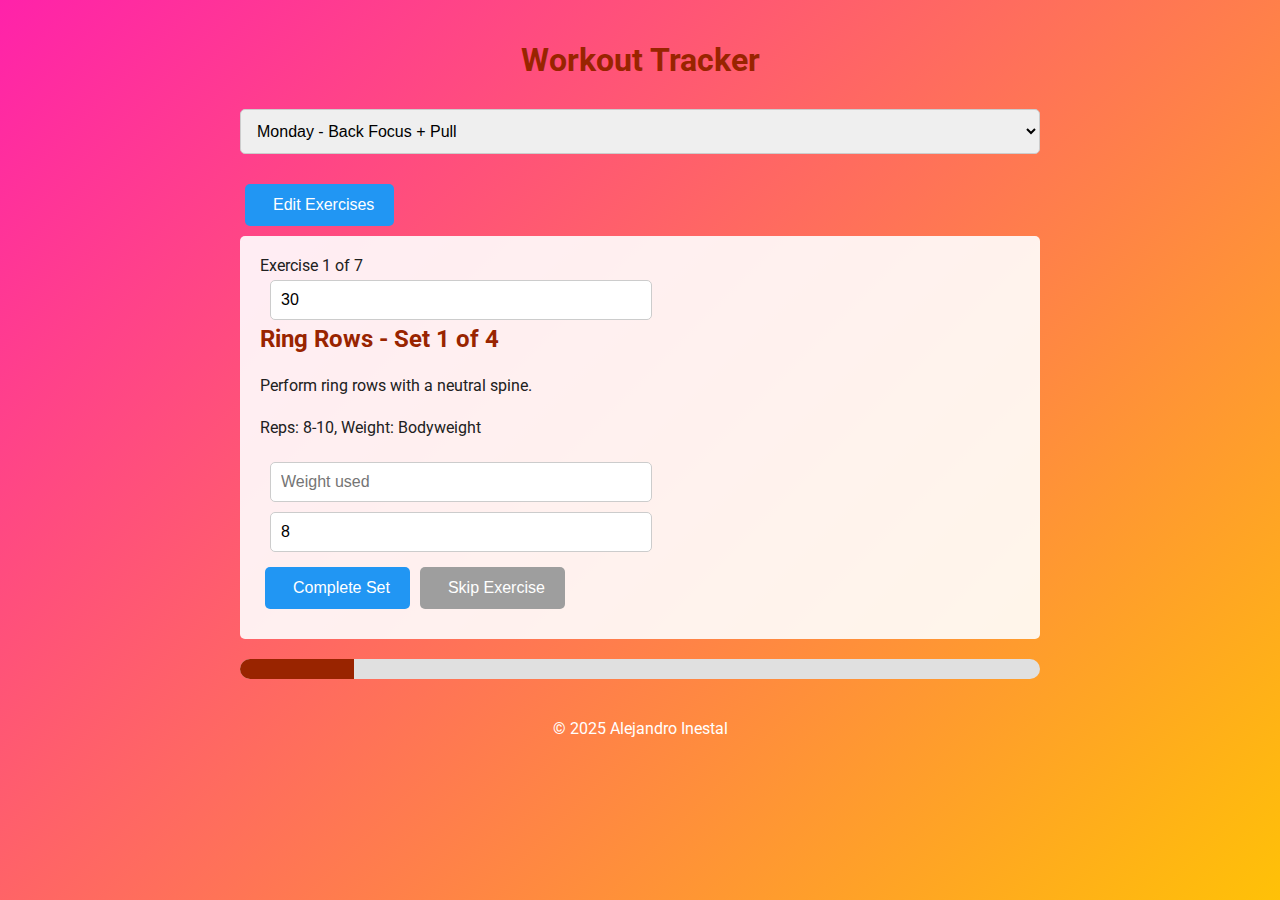
<file: index.html>
<!DOCTYPE html>
<html lang="en">
<head>
    <meta charset="UTF-8">
    <title>Workout Tracker</title>
    <meta name="viewport" content="width=device-width, initial-scale=1.0">
    <!-- Google Fonts -->
    <link href="https://fonts.googleapis.com/css?family=Roboto:300,400,500,700&display=swap" rel="stylesheet">
    <!-- Font Awesome for icons -->
    <link rel="stylesheet" href="https://cdnjs.cloudflare.com/ajax/libs/font-awesome/6.0.0-beta3/css/all.min.css" integrity="sha384-j4fZr0tCK1kPZD+g0+l2K07cxrqZ5e11xMCOVYOnDmW0uHk3yVKVvZcWR1JtmJ8x" crossorigin="anonymous">
    <!-- Your CSS -->
    <link rel="stylesheet" href="styles.css">
</head>
<body>
    <header>
        <h1>Workout Tracker</h1>
    </header>
    <main id="app">
        <select id="day-select" aria-label="Select Workout Day"></select>
        <button id="edit-exercises-btn"><i class="fas fa-edit"></i> Edit Exercises</button>
        <div id="exercise-container"></div>
        
        <!-- Progress Bar -->
        <div class="progress-bar">
            <div class="progress" id="progress"></div>
        </div>
    </main>
    <footer>
        <p>&copy; 2025 Alejandro Inestal</p>
    </footer>

    <!-- Exercise Editor Modal -->
    <div id="exercise-editor-modal" class="modal">
        <div class="modal-content">
            <span class="close-btn" id="close-editor-btn">&times;</span>
            <h2>Exercise Editor</h2>
            <div id="editor-container"></div>
        </div>
    </div>

    <script src="data.js"></script>
    <script src="script.js"></script>
</body>
</html>
</file>
<file: styles.css>
/* Define CSS Variables for easy theme management */
:root {
    --primary-color: #992400;      /* Vibrant Orange */
    --secondary-color: #2196F3;    /* Bright Blue */
    --accent-color: #FFC107;       /* Amber */
    --background-color: #F5F5F5;   /* Light Gray */
    --text-color: #212121;         /* Dark Gray */
}

/* Import the font */
body {
    font-family: 'Roboto', sans-serif;
    background-color: var(--background-color);
    margin: 0;
    padding: 20px;
    color: var(--text-color);
    background: linear-gradient(135deg, #ff22aa 0%, #FFC107 100%);
    background-attachment: fixed;
}

/* Header */
header h1 {
    text-align: center;
    color: var(--primary-color);
    font-weight: 700;
    margin-bottom: 30px;
}

/* Main Content */
main#app {
    max-width: 800px;
    margin: 0 auto;
}

/* Day Selector */
#day-select {
    width: 100%;
    padding: 12px;
    margin-bottom: 20px;
    font-size: 1em;
    border: 1px solid #ccc;
    border-radius: 5px;
}

/* Buttons */
button {
    padding: 12px 20px;
    font-size: 1em;
    margin: 10px 5px;
    border: none;
    border-radius: 5px;
    cursor: pointer;
    background-color: var(--secondary-color);
    color: #fff;
    transition: background-color 0.3s, opacity 0.3s;
}

button:hover {
    background-color: #1976D2;
    opacity: 1;
}

#start-exercise-btn,
#pause-btn {
    background-color: var(--accent-color);
}

#skip-btn {
    background-color: #9E9E9E;
}

#edit-exercises-btn,
#complete-btn,
#export-btn,
.save-exercises-btn {
    background-color: var(--secondary-color);
}

.add-exercise-btn {
    background-color: #4CAF50;
}

.remove-exercise-btn {
    background-color: #F44336;
}

/* Icons in buttons */
button i {
    margin-right: 8px;
}

/* Inputs */
input[type="number"],
input[type="text"] {
    width: calc(50% - 20px);
    padding: 10px;
    margin: 5px 10px;
    font-size: 1em;
    border: 1px solid #ccc;
    border-radius: 5px;
    transition: border-color 0.3s;
}

input[type="number"]:focus,
input[type="text"]:focus {
    border-color: var(--primary-color);
    outline: none;
}

/* Exercise Container */
#exercise-container {
    background-color: rgba(255, 255, 255, 0.9);
    padding: 20px;
    border-radius: 5px;
}

#exercise-container h2 {
    color: var(--primary-color);
    margin-top: 0;
}

#exercise-container p {
    line-height: 1.6;
}

/* Progress Bar */
.progress-bar {
    width: 100%;
    background-color: #e0e0e0;
    border-radius: 13px;
    overflow: hidden;
    height: 20px;
    margin: 20px 0;
}

.progress {
    height: 100%;
    background-color: var(--primary-color);
    width: 0%;
    transition: width 0.5s ease-in-out;
}

/* Timer Display */
#timer-display {
    font-size: 3em;
    text-align: center;
    color: var(--primary-color);
    margin: 20px 0;
}

/* Modal styles */
.modal {
    display: none;
    position: fixed;
    z-index: 1;
    padding-top: 60px;
    left: 0;
    top: 0;
    width: 100%;
    height: 100%;
    overflow: auto;
    background-color: rgba(0, 0, 0, 0.4);
}

.modal-content {
    background-color: #fefefe;
    margin: 5% auto;
    padding: 20px;
    border: 1px solid #888;
    width: 90%;
    max-width: 800px;
    border-radius: 5px;
}

.close-btn {
    color: #aaa;
    float: right;
    font-size: 28px;
    font-weight: bold;
    cursor: pointer;
}

.close-btn:hover,
.close-btn:focus {
    color: black;
    text-decoration: none;
    cursor: pointer;
}

/* Editor Styles */
#editor-container {
    text-align: left;
}

.editor-exercise {
    border-bottom: 1px solid #ccc;
    padding: 10px 0;
}

.editor-exercise input[type="text"],
.editor-exercise input[type="number"] {
    width: calc(33% - 20px);
    padding: 10px;
    margin: 5px 10px;
    font-size: 1em;
}

.add-exercise-btn,
.save-exercises-btn {
    background-color: #4CAF50;
    color: #fff;
}

.remove-exercise-btn {
    background-color: #F44336;
    color: #fff;
}

/* Input Error */
.input-error {
    border-color: #F44336;
}

/* Footer */
footer {
    text-align: center;
    margin-top: 40px;
    color: #fff;
}

/* Responsive design */
@media (max-width: 600px) {
    body {
        padding: 10px;
    }

    input[type="number"],
    input[type="text"] {
        width: calc(100% - 22px);
        margin: 5px 0;
    }

    button {
        width: 100%;
        margin: 5px 0;
    }

    #exercise-container {
        padding: 15px;
    }

    #timer-display {
        font-size: 2em;
    }
}
</file>
